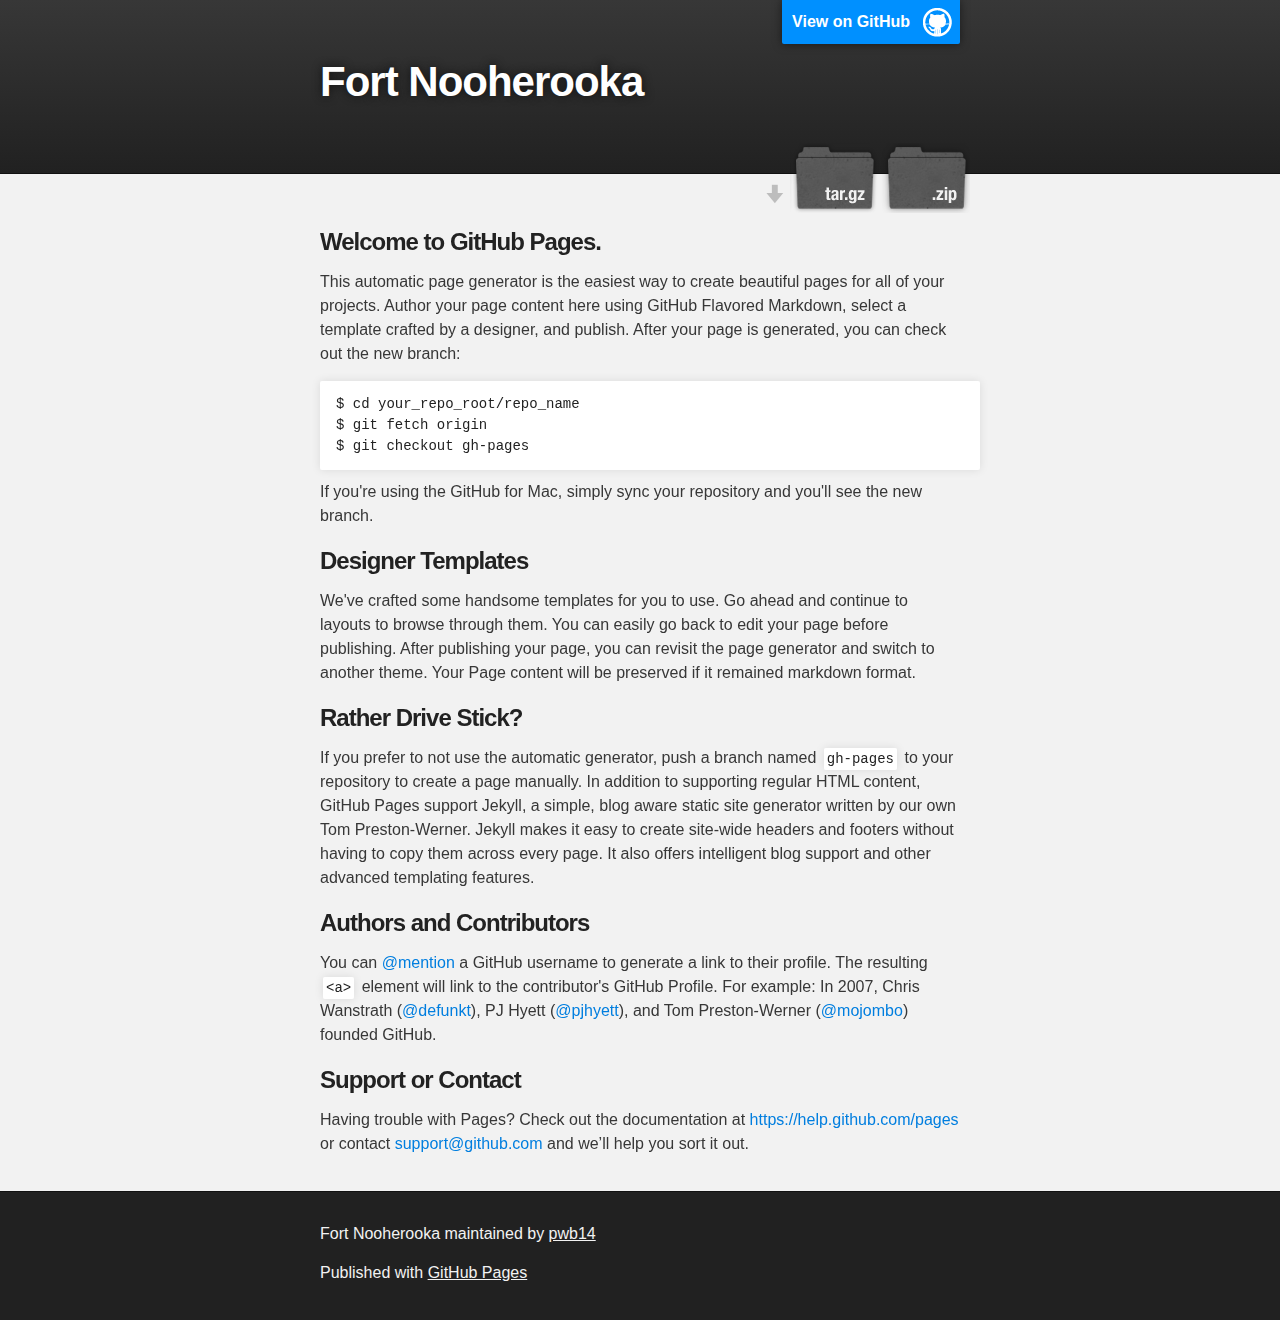
<file: index.html>
<!DOCTYPE html>
<html>

  <head>
    <meta charset='utf-8'>
    <meta http-equiv="X-UA-Compatible" content="chrome=1">
    <meta name="description" content="Fort Nooherooka : ">

    <link rel="stylesheet" type="text/css" media="screen" href="stylesheets/stylesheet.css">

    <title>Fort Nooherooka</title>
  </head>

  <body>

    <!-- HEADER -->
    <div id="header_wrap" class="outer">
        <header class="inner">
          <a id="forkme_banner" href="https://github.com/pwb14/indianMap">View on GitHub</a>

          <h1 id="project_title">Fort Nooherooka</h1>
          <h2 id="project_tagline"></h2>

            <section id="downloads">
              <a class="zip_download_link" href="https://github.com/pwb14/indianMap/zipball/master">Download this project as a .zip file</a>
              <a class="tar_download_link" href="https://github.com/pwb14/indianMap/tarball/master">Download this project as a tar.gz file</a>
            </section>
        </header>
    </div>

    <!-- MAIN CONTENT -->
    <div id="main_content_wrap" class="outer">
      <section id="main_content" class="inner">
        <h3>
<a id="welcome-to-github-pages" class="anchor" href="#welcome-to-github-pages" aria-hidden="true"><span class="octicon octicon-link"></span></a>Welcome to GitHub Pages.</h3>

<p>This automatic page generator is the easiest way to create beautiful pages for all of your projects. Author your page content here using GitHub Flavored Markdown, select a template crafted by a designer, and publish. After your page is generated, you can check out the new branch:</p>

<pre><code>$ cd your_repo_root/repo_name
$ git fetch origin
$ git checkout gh-pages
</code></pre>

<p>If you're using the GitHub for Mac, simply sync your repository and you'll see the new branch.</p>

<h3>
<a id="designer-templates" class="anchor" href="#designer-templates" aria-hidden="true"><span class="octicon octicon-link"></span></a>Designer Templates</h3>

<p>We've crafted some handsome templates for you to use. Go ahead and continue to layouts to browse through them. You can easily go back to edit your page before publishing. After publishing your page, you can revisit the page generator and switch to another theme. Your Page content will be preserved if it remained markdown format.</p>

<h3>
<a id="rather-drive-stick" class="anchor" href="#rather-drive-stick" aria-hidden="true"><span class="octicon octicon-link"></span></a>Rather Drive Stick?</h3>

<p>If you prefer to not use the automatic generator, push a branch named <code>gh-pages</code> to your repository to create a page manually. In addition to supporting regular HTML content, GitHub Pages support Jekyll, a simple, blog aware static site generator written by our own Tom Preston-Werner. Jekyll makes it easy to create site-wide headers and footers without having to copy them across every page. It also offers intelligent blog support and other advanced templating features.</p>

<h3>
<a id="authors-and-contributors" class="anchor" href="#authors-and-contributors" aria-hidden="true"><span class="octicon octicon-link"></span></a>Authors and Contributors</h3>

<p>You can <a href="https://github.com/blog/821" class="user-mention">@mention</a> a GitHub username to generate a link to their profile. The resulting <code>&lt;a&gt;</code> element will link to the contributor's GitHub Profile. For example: In 2007, Chris Wanstrath (<a href="https://github.com/defunkt" class="user-mention">@defunkt</a>), PJ Hyett (<a href="https://github.com/pjhyett" class="user-mention">@pjhyett</a>), and Tom Preston-Werner (<a href="https://github.com/mojombo" class="user-mention">@mojombo</a>) founded GitHub.</p>

<h3>
<a id="support-or-contact" class="anchor" href="#support-or-contact" aria-hidden="true"><span class="octicon octicon-link"></span></a>Support or Contact</h3>

<p>Having trouble with Pages? Check out the documentation at <a href="https://help.github.com/pages">https://help.github.com/pages</a> or contact <a href="mailto:support@github.com">support@github.com</a> and we’ll help you sort it out.</p>
      </section>
    </div>

    <!-- FOOTER  -->
    <div id="footer_wrap" class="outer">
      <footer class="inner">
        <p class="copyright">Fort Nooherooka maintained by <a href="https://github.com/pwb14">pwb14</a></p>
        <p>Published with <a href="http://pages.github.com">GitHub Pages</a></p>
      </footer>
    </div>

    

  </body>
</html>
</file>
<file: stylesheets/stylesheet.css>
/*******************************************************************************
Slate Theme for GitHub Pages
by Jason Costello, @jsncostello
*******************************************************************************/

@import url(pygment_trac.css);

/*******************************************************************************
MeyerWeb Reset
*******************************************************************************/

html, body, div, span, applet, object, iframe,
h1, h2, h3, h4, h5, h6, p, blockquote, pre,
a, abbr, acronym, address, big, cite, code,
del, dfn, em, img, ins, kbd, q, s, samp,
small, strike, strong, sub, sup, tt, var,
b, u, i, center,
dl, dt, dd, ol, ul, li,
fieldset, form, label, legend,
table, caption, tbody, tfoot, thead, tr, th, td,
article, aside, canvas, details, embed,
figure, figcaption, footer, header, hgroup,
menu, nav, output, ruby, section, summary,
time, mark, audio, video {
  margin: 0;
  padding: 0;
  border: 0;
  font: inherit;
  vertical-align: baseline;
}

/* HTML5 display-role reset for older browsers */
article, aside, details, figcaption, figure,
footer, header, hgroup, menu, nav, section {
  display: block;
}

ol, ul {
  list-style: none;
}

table {
  border-collapse: collapse;
  border-spacing: 0;
}

/*******************************************************************************
Theme Styles
*******************************************************************************/

body {
  box-sizing: border-box;
  color:#373737;
  background: #212121;
  font-size: 16px;
  font-family: 'Myriad Pro', Calibri, Helvetica, Arial, sans-serif;
  line-height: 1.5;
  -webkit-font-smoothing: antialiased;
}

h1, h2, h3, h4, h5, h6 {
  margin: 10px 0;
  font-weight: 700;
  color:#222222;
  font-family: 'Lucida Grande', 'Calibri', Helvetica, Arial, sans-serif;
  letter-spacing: -1px;
}

h1 {
  font-size: 36px;
  font-weight: 700;
}

h2 {
  padding-bottom: 10px;
  font-size: 32px;
  background: url('../images/bg_hr.png') repeat-x bottom;
}

h3 {
  font-size: 24px;
}

h4 {
  font-size: 21px;
}

h5 {
  font-size: 18px;
}

h6 {
  font-size: 16px;
}

p {
  margin: 10px 0 15px 0;
}

footer p {
  color: #f2f2f2;
}

a {
  text-decoration: none;
  color: #007edf;
  text-shadow: none;

  transition: color 0.5s ease;
  transition: text-shadow 0.5s ease;
  -webkit-transition: color 0.5s ease;
  -webkit-transition: text-shadow 0.5s ease;
  -moz-transition: color 0.5s ease;
  -moz-transition: text-shadow 0.5s ease;
  -o-transition: color 0.5s ease;
  -o-transition: text-shadow 0.5s ease;
  -ms-transition: color 0.5s ease;
  -ms-transition: text-shadow 0.5s ease;
}

a:hover, a:focus {text-decoration: underline;}

footer a {
  color: #F2F2F2;
  text-decoration: underline;
}

em {
  font-style: italic;
}

strong {
  font-weight: bold;
}

img {
  position: relative;
  margin: 0 auto;
  max-width: 739px;
  padding: 5px;
  margin: 10px 0 10px 0;
  border: 1px solid #ebebeb;

  box-shadow: 0 0 5px #ebebeb;
  -webkit-box-shadow: 0 0 5px #ebebeb;
  -moz-box-shadow: 0 0 5px #ebebeb;
  -o-box-shadow: 0 0 5px #ebebeb;
  -ms-box-shadow: 0 0 5px #ebebeb;
}

p img {
  display: inline;
  margin: 0;
  padding: 0;
  vertical-align: middle;
  text-align: center;
  border: none;
}

pre, code {
  width: 100%;
  color: #222;
  background-color: #fff;

  font-family: Monaco, "Bitstream Vera Sans Mono", "Lucida Console", Terminal, monospace;
  font-size: 14px;

  border-radius: 2px;
  -moz-border-radius: 2px;
  -webkit-border-radius: 2px;
}

pre {
  width: 100%;
  padding: 10px;
  box-shadow: 0 0 10px rgba(0,0,0,.1);
  overflow: auto;
}

code {
  padding: 3px;
  margin: 0 3px;
  box-shadow: 0 0 10px rgba(0,0,0,.1);
}

pre code {
  display: block;
  box-shadow: none;
}

blockquote {
  color: #666;
  margin-bottom: 20px;
  padding: 0 0 0 20px;
  border-left: 3px solid #bbb;
}


ul, ol, dl {
  margin-bottom: 15px
}

ul {
  list-style-position: inside;
  list-style: disc;
  padding-left: 20px;
}

ol {
  list-style-position: inside;
  list-style: decimal;
  padding-left: 20px;
}

dl dt {
  font-weight: bold;
}

dl dd {
  padding-left: 20px;
  font-style: italic;
}

dl p {
  padding-left: 20px;
  font-style: italic;
}

hr {
  height: 1px;
  margin-bottom: 5px;
  border: none;
  background: url('../images/bg_hr.png') repeat-x center;
}

table {
  border: 1px solid #373737;
  margin-bottom: 20px;
  text-align: left;
 }

th {
  font-family: 'Lucida Grande', 'Helvetica Neue', Helvetica, Arial, sans-serif;
  padding: 10px;
  background: #373737;
  color: #fff;
 }

td {
  padding: 10px;
  border: 1px solid #373737;
 }

form {
  background: #f2f2f2;
  padding: 20px;
}

/*******************************************************************************
Full-Width Styles
*******************************************************************************/

.outer {
  width: 100%;
}

.inner {
  position: relative;
  max-width: 640px;
  padding: 20px 10px;
  margin: 0 auto;
}

#forkme_banner {
  display: block;
  position: absolute;
  top:0;
  right: 10px;
  z-index: 10;
  padding: 10px 50px 10px 10px;
  color: #fff;
  background: url('../images/blacktocat.png') #0090ff no-repeat 95% 50%;
  font-weight: 700;
  box-shadow: 0 0 10px rgba(0,0,0,.5);
  border-bottom-left-radius: 2px;
  border-bottom-right-radius: 2px;
}

#header_wrap {
  background: #212121;
  background: -moz-linear-gradient(top, #373737, #212121);
  background: -webkit-linear-gradient(top, #373737, #212121);
  background: -ms-linear-gradient(top, #373737, #212121);
  background: -o-linear-gradient(top, #373737, #212121);
  background: linear-gradient(top, #373737, #212121);
}

#header_wrap .inner {
  padding: 50px 10px 30px 10px;
}

#project_title {
  margin: 0;
  color: #fff;
  font-size: 42px;
  font-weight: 700;
  text-shadow: #111 0px 0px 10px;
}

#project_tagline {
  color: #fff;
  font-size: 24px;
  font-weight: 300;
  background: none;
  text-shadow: #111 0px 0px 10px;
}

#downloads {
  position: absolute;
  width: 210px;
  z-index: 10;
  bottom: -40px;
  right: 0;
  height: 70px;
  background: url('../images/icon_download.png') no-repeat 0% 90%;
}

.zip_download_link {
  display: block;
  float: right;
  width: 90px;
  height:70px;
  text-indent: -5000px;
  overflow: hidden;
  background: url(../images/sprite_download.png) no-repeat bottom left;
}

.tar_download_link {
  display: block;
  float: right;
  width: 90px;
  height:70px;
  text-indent: -5000px;
  overflow: hidden;
  background: url(../images/sprite_download.png) no-repeat bottom right;
  margin-left: 10px;
}

.zip_download_link:hover {
  background: url(../images/sprite_download.png) no-repeat top left;
}

.tar_download_link:hover {
  background: url(../images/sprite_download.png) no-repeat top right;
}

#main_content_wrap {
  background: #f2f2f2;
  border-top: 1px solid #111;
  border-bottom: 1px solid #111;
}

#main_content {
  padding-top: 40px;
}

#footer_wrap {
  background: #212121;
}



/*******************************************************************************
Small Device Styles
*******************************************************************************/

@media screen and (max-width: 480px) {
  body {
    font-size:14px;
  }

  #downloads {
    display: none;
  }

  .inner {
    min-width: 320px;
    max-width: 480px;
  }

  #project_title {
  font-size: 32px;
  }

  h1 {
    font-size: 28px;
  }

  h2 {
    font-size: 24px;
  }

  h3 {
    font-size: 21px;
  }

  h4 {
    font-size: 18px;
  }

  h5 {
    font-size: 14px;
  }

  h6 {
    font-size: 12px;
  }

  code, pre {
    min-width: 320px;
    max-width: 480px;
    font-size: 11px;
  }

}
</file>
